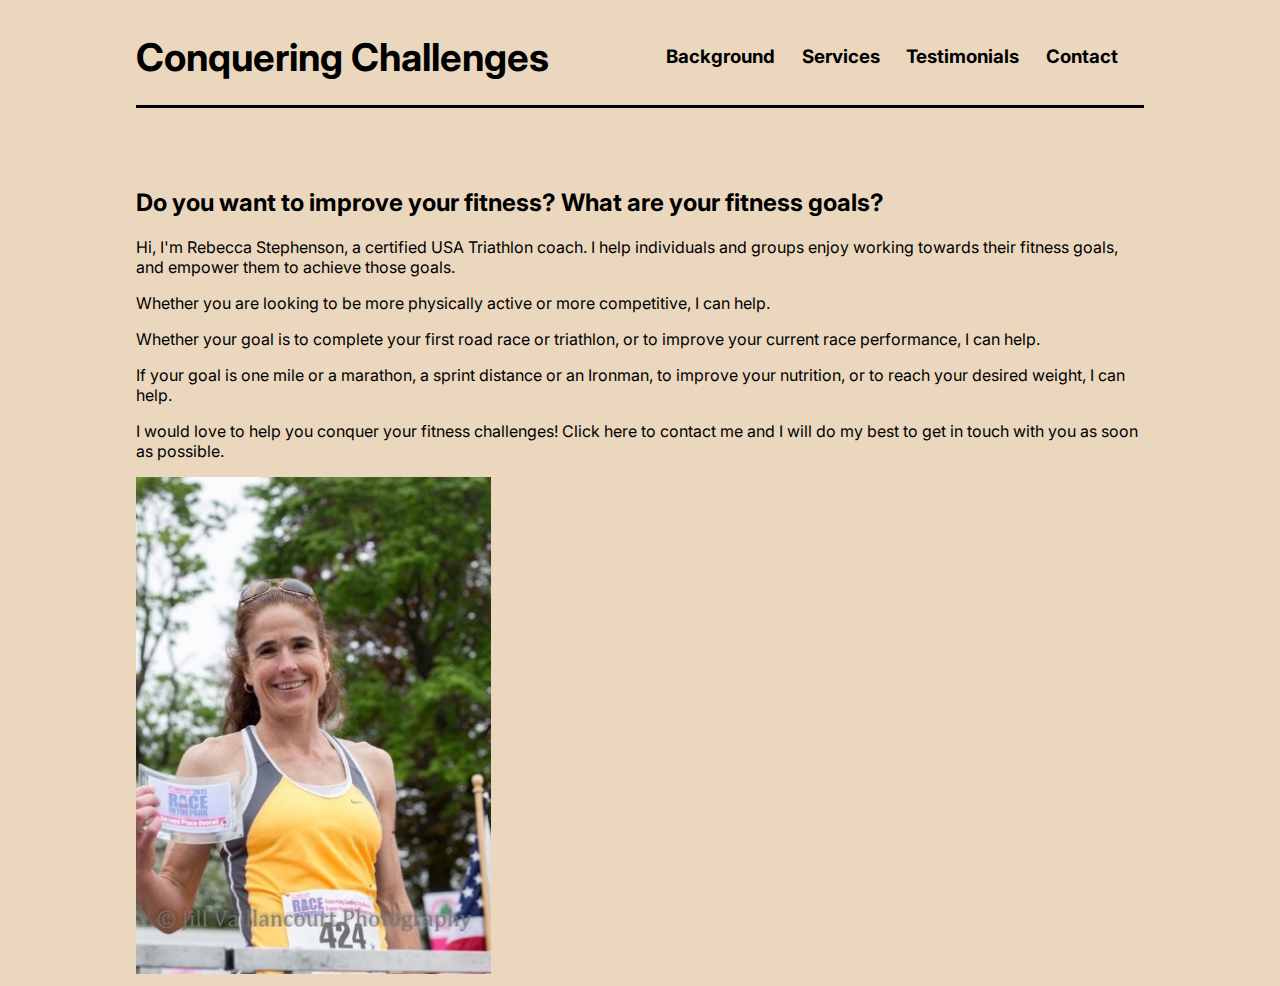
<file: index.html>
<!DOCTYPE html>
<html lang="en">

<head>
  <link rel="stylesheet" type="text/css" href="style.css">
  <title>Home</title>
</head>

<body>

<nav class="header">

  <div class="page-title">

    <a href="index.html" class="menu title">
      <h1>Conquering Challenges</h1>
    </a>

  </div>

  <ul class="navigation-container">

    <li><a href="background.html" class="menu">
      <h3>Background</h3>
    </a></li>
    <li><a href="services.html" class="menu">
      <h3>Services</h3>
    </a></li>
    <li><a href="testimonials.html" class="menu">
      <h3>Testimonials</h3>
    </a></li>
    <li><a href="contact.html" class="menu">
      <h3>Contact</h3>
    </a></li>

  </ul>

</nav>

<div class="body">

  <div class="text">

    <h2>Do you want to improve your fitness? What are your fitness goals?</h2>

    <p>Hi, I'm Rebecca Stephenson, a certified USA Triathlon coach. I help individuals and groups enjoy working
      towards their fitness goals, and empower them to achieve those goals.</p>

    <p>Whether you are looking to be more physically active or more competitive, I can help.</p>

    <p>Whether your goal is to complete your first road race or triathlon, or to improve your current race
      performance, I can help.</p>

    <p>If your goal is one mile or a marathon, a sprint distance or an Ironman, to improve your nutrition, or to
      reach your desired weight, I can help.</p>

    <p>I would love to help you conquer your fitness challenges! Click here to contact me and I will do my best
      to get in touch with you as soon as possible.</p>

  </div>

  <div class="image">
    <img src="rebecca.png" alt="Rebecca Stephenson" id="rebecca" width="355" height="497">
  </div>

</div>

</body>

</html>
</file>
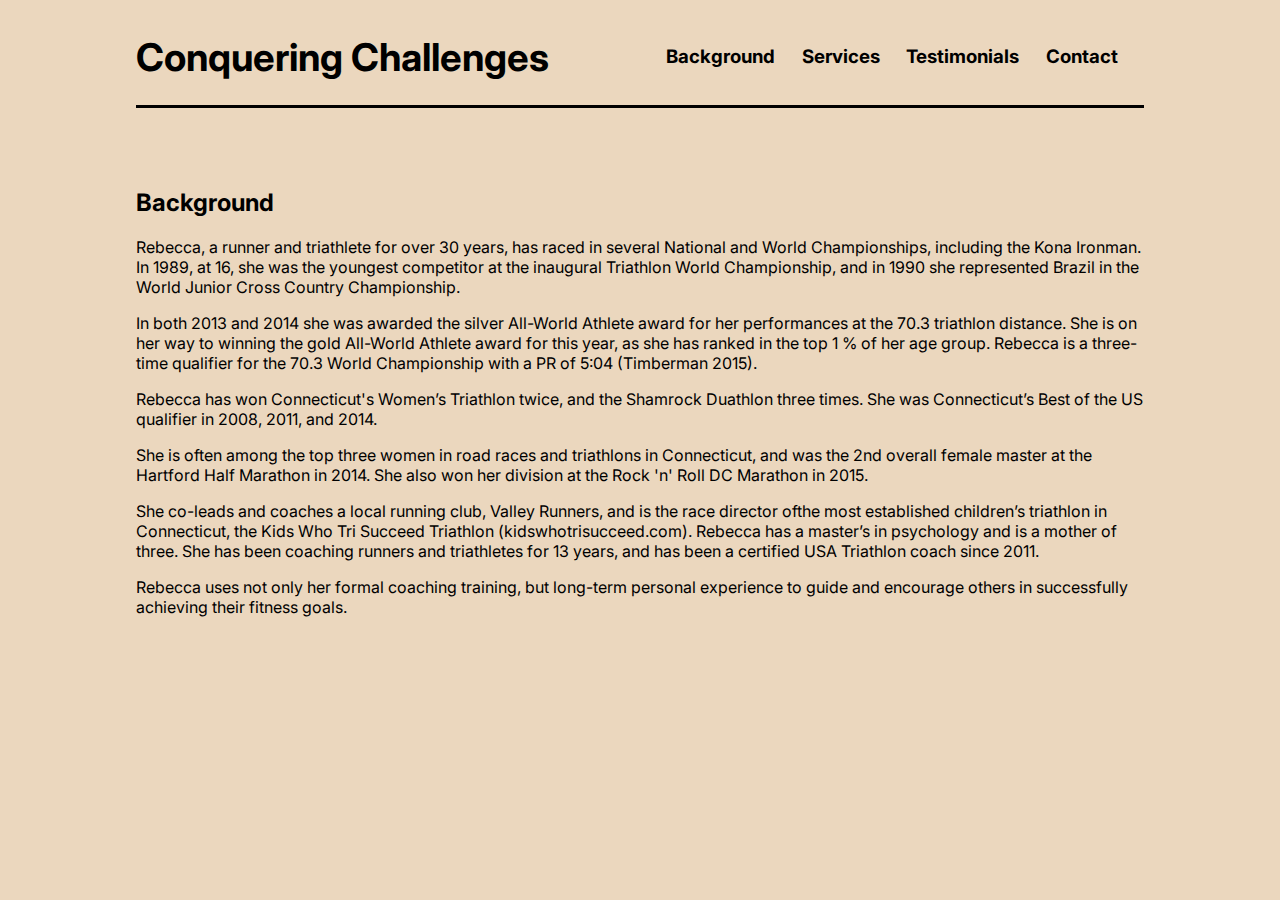
<file: background.html>
<!DOCTYPE html>

<html lang="en">

<head>
  
  
  <link rel="stylesheet" type="text/css" href="style.css">
  <title>Background</title>

</head>

<body>

<nav class="header">

  <div class="page-title">

    <a href="index.html" class="menu title">
      <h1>Conquering Challenges</h1>
    </a>

  </div>

  <ul class="navigation-container">

    <li>
      <a href="background.html" class="menu">
        <h3>Background</h3>
      </a>
    </li>
    <li>
      <a href="services.html" class="menu">
        <h3>Services</h3>
      </a>
    </li>
    <li>
      <a href="testimonials.html" class="menu">
        <h3>Testimonials</h3>
      </a>
    </li>
    <li>
      <a href="contact.html" class="menu">
        <h3>Contact</h3>
      </a>
    </li>

  </ul>

</nav>

<div class="text">

  <h2>Background</h2>

  <p>Rebecca, a runner and triathlete for over 30 years, has raced in several National and World Championships,
    including the Kona Ironman. In 1989, at 16, she was the youngest competitor at the inaugural Triathlon World
    Championship, and in 1990 she represented Brazil in the World Junior Cross Country Championship.</p>

  <p>In both 2013 and 2014 she was awarded the silver All-World Athlete award for her performances at the 70.3
    triathlon distance. She is on her way to winning the gold All-World Athlete award for this year, as she has
    ranked in the top 1 % of her age group. Rebecca is a three-time qualifier for the 70.3 World Championship
    with a PR of 5:04 (Timberman 2015).</p>

  <p>Rebecca has won Connecticut's Women’s Triathlon twice, and the Shamrock Duathlon three times. She was
    Connecticut’s Best of the US qualifier in 2008, 2011, and 2014.</p>

  <p>She is often among the top three women in road races and triathlons in Connecticut, and was the 2nd overall
    female master at the Hartford Half Marathon in 2014. She also won her division at the Rock 'n' Roll DC
    Marathon in 2015.</p>

  <p>She co-leads and coaches a local running club, Valley Runners, and is the race director ofthe most
    established children’s triathlon in Connecticut, the Kids Who Tri Succeed Triathlon (kidswhotrisucceed.com).
    Rebecca has a master’s in psychology and is a mother of three. She has been coaching runners and triathletes
    for 13 years, and has been a certified USA Triathlon coach since 2011.</p>

  <p>Rebecca uses not only her formal coaching training, but long-term personal experience to guide and encourage
    others in successfully achieving their fitness goals.</p>

</div>

</body>

</html>
</file>
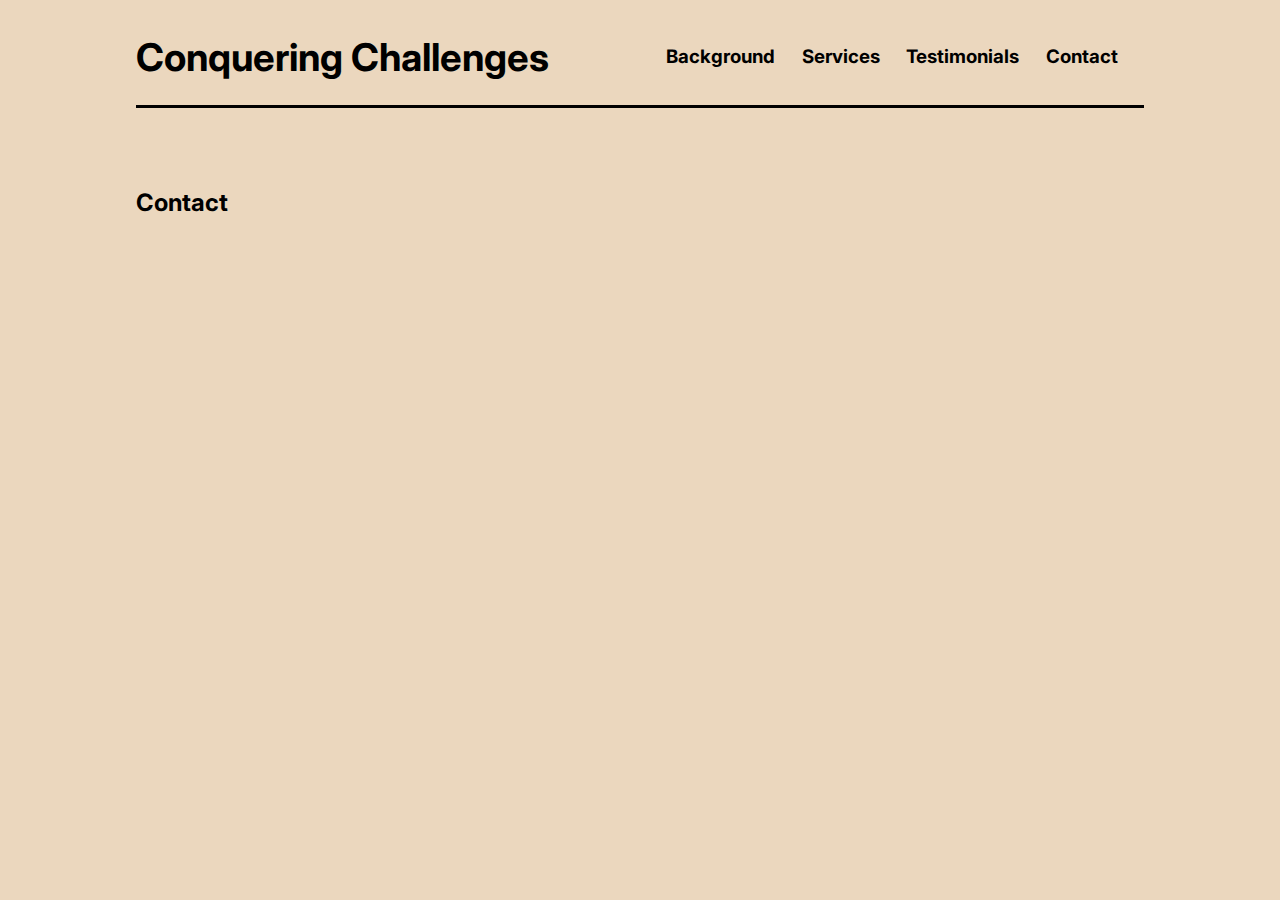
<file: contact.html>
<!DOCTYPE html>

<html lang="en">

<head>
  <link rel="stylesheet" type="text/css" href="style.css">
  <title>Contact</title>
</head>

<body>

<nav class="header">

  <div class="page-title">

    <a href="index.html" class="menu title">
      <h1>Conquering Challenges</h1>
    </a>

  </div>

  <ul class="navigation-container">

    <li><a href="background.html" class="menu">
      <h3>Background</h3>
    </a></li>
    <li><a href="services.html" class="menu">
      <h3>Services</h3>
    </a></li>
    <li><a href="testimonials.html" class="menu">
      <h3>Testimonials</h3>
    </a></li>
    <li><a href="contact.html" class="menu">
      <h3>Contact</h3>
    </a></li>

  </ul>

</nav>

<div class="text">

  <h2>Contact</h2>

</div>

</body>

</html>
</file>
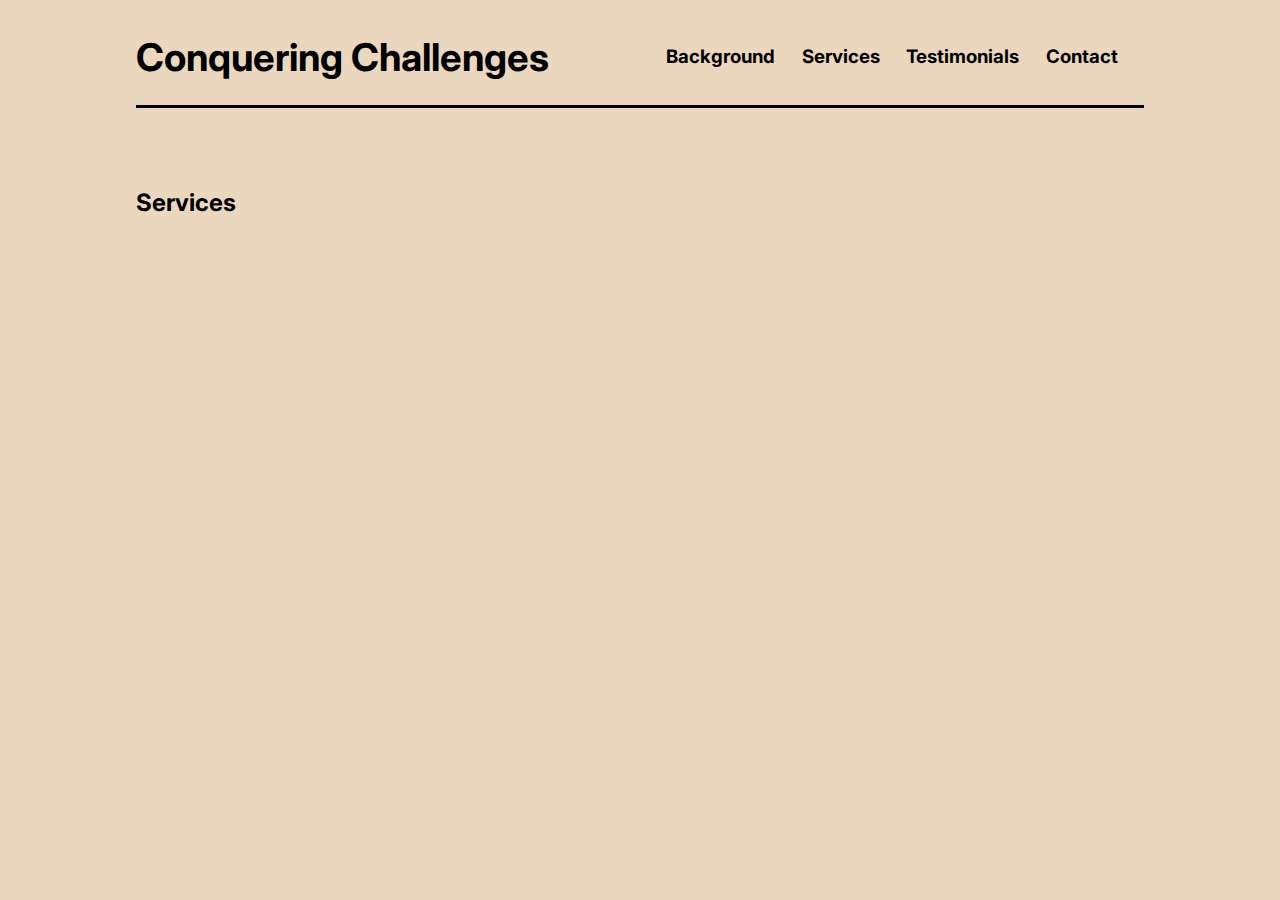
<file: services.html>
<!DOCTYPE html>

<html lang="en">

<head>
  <link rel="stylesheet" type="text/css" href="style.css">
  <title>Services</title>
</head>

<body>

<nav class="header">

  <div class="page-title">

    <a href="index.html" class="menu title">
      <h1>Conquering Challenges</h1>
    </a>

  </div>

  <ul class="navigation-container">

    <li><a href="background.html" class="menu">
      <h3>Background</h3>
    </a></li>
    <li><a href="services.html" class="menu">
      <h3>Services</h3>
    </a></li>
    <li><a href="testimonials.html" class="menu">
      <h3>Testimonials</h3>
    </a></li>
    <li><a href="contact.html" class="menu">
      <h3>Contact</h3>
    </a></li>

  </ul>

</nav>

<div class="text">

  <h2>Services</h2>

</div>

</body>

</html>
</file>
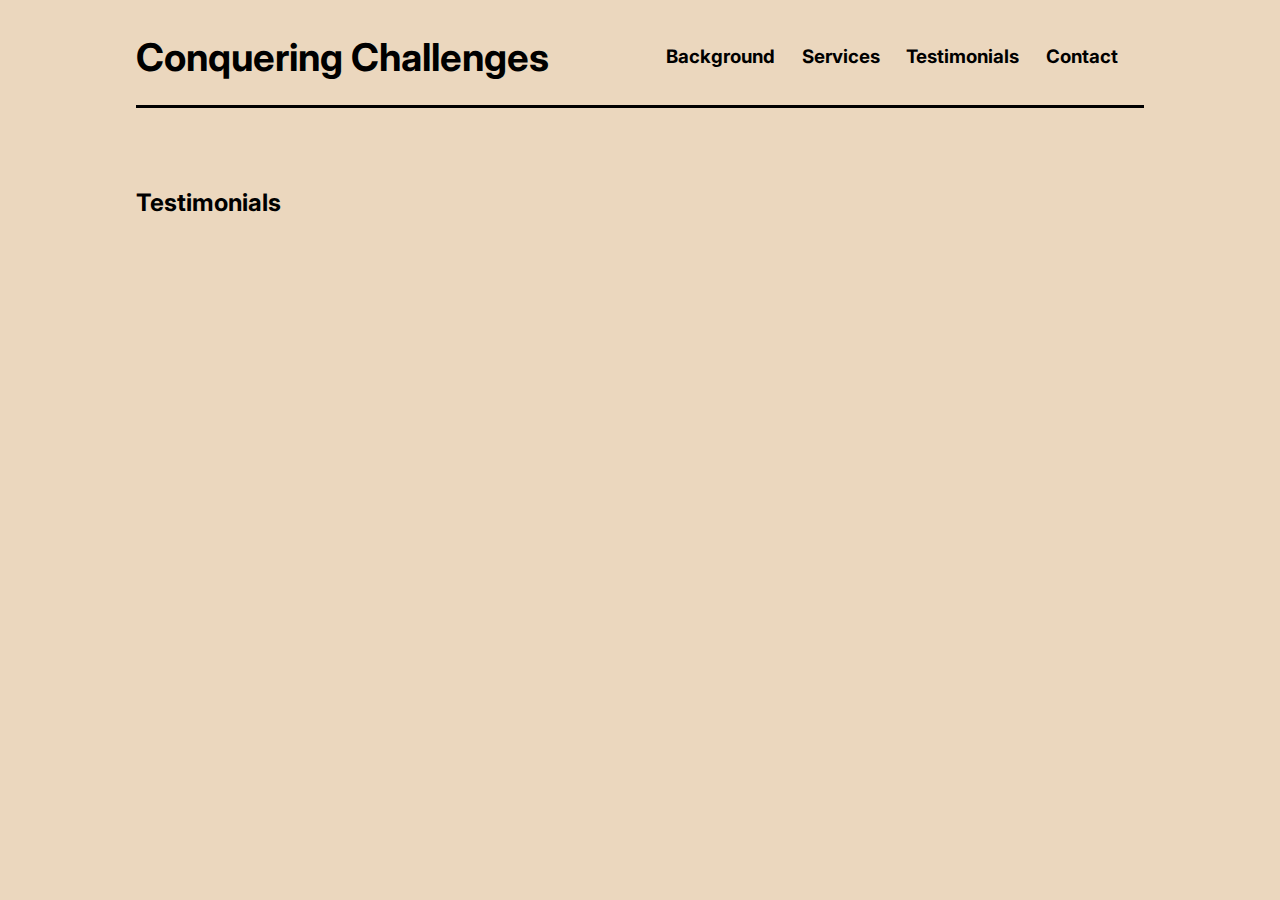
<file: testimonials.html>
<!DOCTYPE html>

<html lang="en">

<head>
  <link rel="stylesheet" type="text/css" href="style.css">
  <title>Testimonials</title>
</head>

<body>

<nav class="header">

  <div class="page-title">

    <a href="index.html" class="menu title">
      <h1>Conquering Challenges</h1>
    </a>

  </div>

  <ul class="navigation-container">

    <li><a href="background.html" class="menu">
      <h3>Background</h3>
    </a></li>
    <li><a href="services.html" class="menu">
      <h3>Services</h3>
    </a></li>
    <li><a href="testimonials.html" class="menu">
      <h3>Testimonials</h3>
    </a></li>
    <li><a href="contact.html" class="menu">
      <h3>Contact</h3>
    </a></li>

  </ul>

</nav>

<div class="text">

  <h2>Testimonials</h2>

</div>

</body>

</html>
</file>
<file: style.css>
/* import google font */
@import url('https://fonts.googleapis.com/css2?family=Inter:wght@400;800&display=swap');

/* applies to entire website */
body {
  background-color: rgb(235, 215, 190);
  padding-left: 10%;
  padding-right: 10%;
  font-family: 'Inter', sans-serif;
}


/* -------------------------Styling for the navigation of the webiste------------------------*/


/* header section, outer flex box container with items: .page-title, .navigation-container */
.header {

  /* creates margin below header and above other page content */
  margin-bottom: 5em;

  /* all text in the header is bold */
  font-weight: bold;

  /* sets border below */
  border-bottom: medium solid black;

  /* sets flexbox for its children elements */
  display: flex;

  /* aligns items to the center of this flex-box */
  align-items: center;

  /* for larger screens, displays as row */
  flex-flow: row nowrap;

  /* places "Conquering Challenges" aligned left, other links aligned right */
  justify-content: space-between;

}


/* right margin disappears if screen gets too small */
@media only screen and (max-width: 1000px) {

  .header {
    flex-flow: column nowrap;
  }
}


/* inner flex box container for all navigation links (background, services, testimonials, contact) */
.navigation-container {

  /* allows the container to take up 50% of header, spreading out links */
  flex-basis: 50%;

  /* sets display to flex */
  display: flex;

  /* removes bullet points from list items */
  list-style: none;

  /* aligns items to the center */
  align-items: center;

  /* spaces all navigation links evenly */
  justify-content: space-evenly;

  /* sets flexbox to a row setup, with no wrapping */
  flex-flow: row nowrap;

  /* removes padding from navigation links */
  padding: 0 0 0 0;

}

/* right margin disappears if screen gets too small */
@media only screen and (max-width: 500px) {

  .navigation-container {
    flex-flow: column nowrap;
  }
}


/* individual navigation links; removes highlighting, makes the text black */
.menu {
  color: black;
  text-decoration: none;

}

/* increases the size of the title, and aligns it to the center */
.title {
  font-size: larger;
  text-align: center;
}


/* -------------------------Styling for the body of the webiste------------------------*/

/* Image styling */

#rebecca {
  max-width: 100%;
  height: auto;
}
</file>
